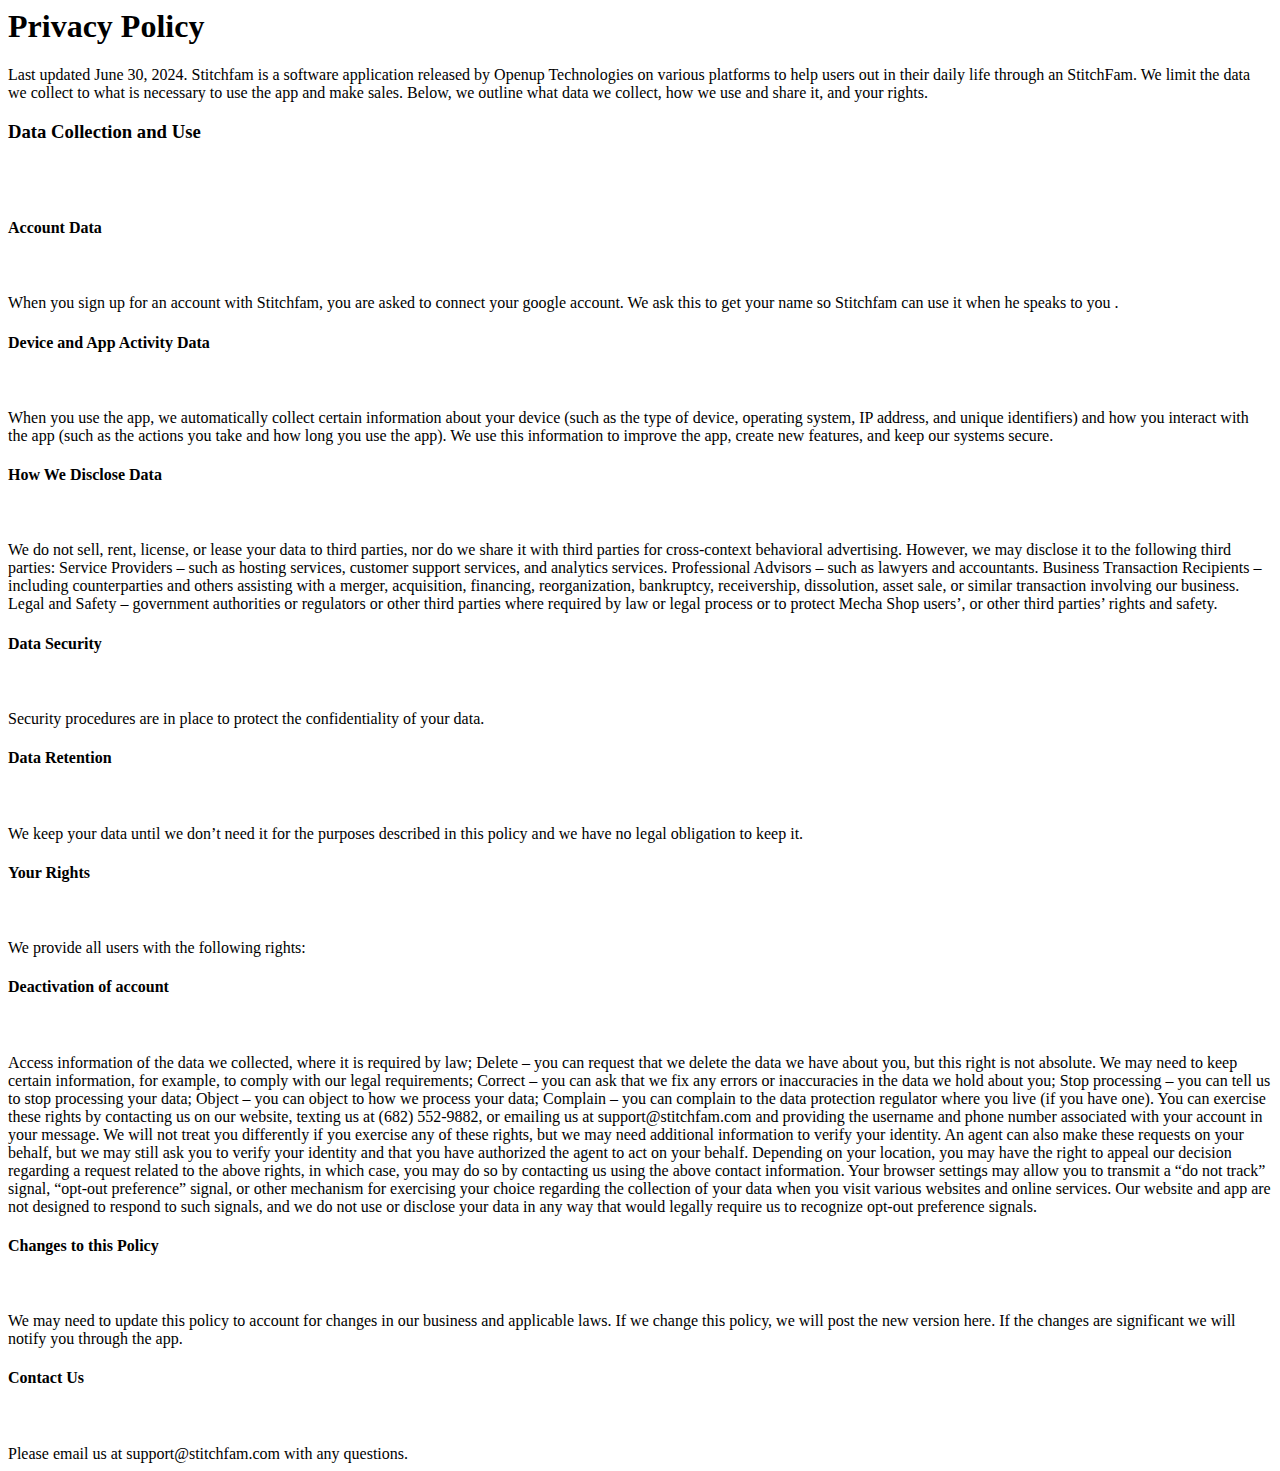
<file: privacy_policy.html>
</html>
<!DOCTYPE html>
<html>

<head>
    <meta charset="UTF-8">
    <meta content="IE=Edge" http-equiv="X-UA-Compatible">
    <title>Privacy Policy</title>

    <!-- iOS meta tags & icons -->
    <meta name="apple-mobile-web-app-capable" content="yes">
    <meta name="apple-mobile-web-app-status-bar-style" content="black">
    <meta name="apple-mobile-web-app-title" content="Stitchfam">
    <link rel="apple-touch-icon" href="icons/Icon-192.png">

    <!-- Favicon -->
    <link rel="icon" type="image/svg+xml" href="favicon.svg" />
</head>

<body>
    <h1>Privacy Policy</h1>

    Last updated June 30, 2024.

    Stitchfam is a software application released by Openup Technologies on various platforms to help users out in
    their
    daily life through an StitchFam. We limit the data we collect to what is necessary to use the app and make sales.
    Below,
    we outline what data we collect, how we use and share it, and your rights.

    <h3>Data Collection and Use</h3><br /><br />

    <h4>Account Data</h4><br /><br />

    When you sign up for an account with Stitchfam, you are asked to connect your google account. We ask this to get
    your
    name so Stitchfam can use it when he speaks to you .

    <h4>Device and App Activity Data</h4><br /><br />

    When you use the app, we automatically collect certain information about your device (such as the type of device,
    operating system, IP address, and unique identifiers) and how you interact with the app (such as the actions you
    take
    and how long you use the app). We use this information to improve the app, create new features, and keep our systems
    secure.

    <h4>How We Disclose Data</h4><br /><br />

    We do not sell, rent, license, or lease your data to third parties, nor do we share it with third parties for
    cross-context behavioral advertising. However, we may disclose it to the following third parties:

    Service Providers – such as hosting services, customer support services, and analytics services.

    Professional Advisors – such as lawyers and accountants.

    Business Transaction Recipients – including counterparties and others assisting with a merger, acquisition,
    financing,
    reorganization, bankruptcy, receivership, dissolution, asset sale, or similar transaction involving our business.

    Legal and Safety – government authorities or regulators or other third parties where required by law or legal
    process or
    to protect Mecha Shop users’, or other third parties’ rights and safety.





    <h4>Data Security</h4><br /><br />

    Security procedures are in place to protect the confidentiality of your data.

    <h4>Data Retention</h4><br /><br />

    We keep your data until we don’t need it for the purposes described in this policy and we have no legal obligation
    to
    keep it.

    <h4>Your Rights</h4><br /><br />

    We provide all users with the following rights:

    <h4>Deactivation of account</h4><br /><br />

    Access information of the data we collected, where it is required by law;

    Delete – you can request that we delete the data we have about you, but this right is not absolute. We may need to
    keep
    certain information, for example, to comply with our legal requirements;

    Correct – you can ask that we fix any errors or inaccuracies in the data we hold about you;

    Stop processing – you can tell us to stop processing your data;

    Object – you can object to how we process your data;

    Complain – you can complain to the data protection regulator where you live (if you have one).

    You can exercise these rights by contacting us on our website, texting us at (682) 552-9882, or emailing us at
    support@stitchfam.com and providing the username and phone number associated with your account in your message. We
    will
    not treat you differently if you exercise any of these rights, but we may need additional information to verify your
    identity. An agent can also make these requests on your behalf, but we may still ask you to verify your identity and
    that you have authorized the agent to act on your behalf. Depending on your location, you may have the right to
    appeal
    our decision regarding a request related to the above rights, in which case, you may do so by contacting us using
    the
    above contact information. Your browser settings may allow you to transmit a “do not track” signal, “opt-out
    preference”
    signal, or other mechanism for exercising your choice regarding the collection of your data when you visit various
    websites and online services. Our website and app are not designed to respond to such signals, and we do not use or
    disclose your data in any way that would legally require us to recognize opt-out preference signals.

    <h4>Changes to this Policy</h4><br /><br />

    We may need to update this policy to account for changes in our business and applicable laws. If we change this
    policy,
    we will post the new version here. If the changes are significant we will notify you through the app.

    <h4>Contact Us</h4><br /><br />

    Please email us at support@stitchfam.com with any questions.
</body>

</html>
</file>
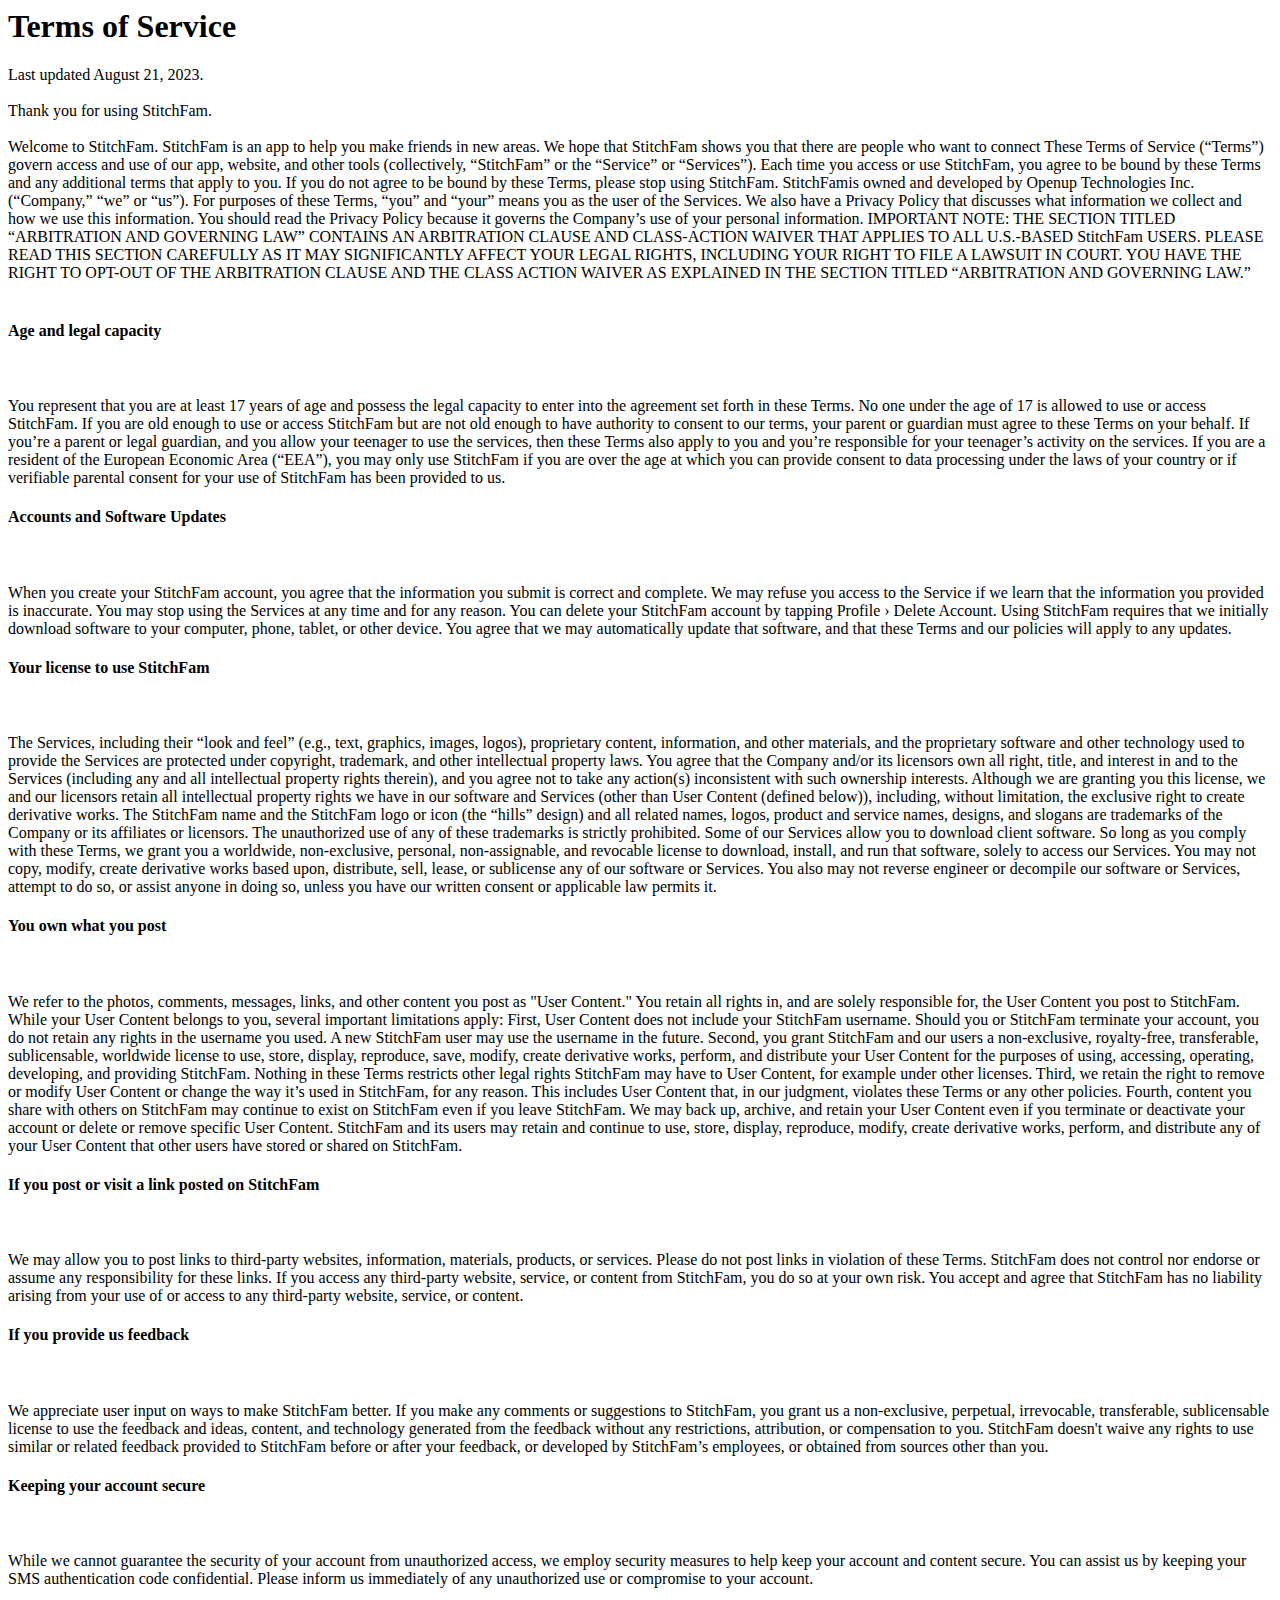
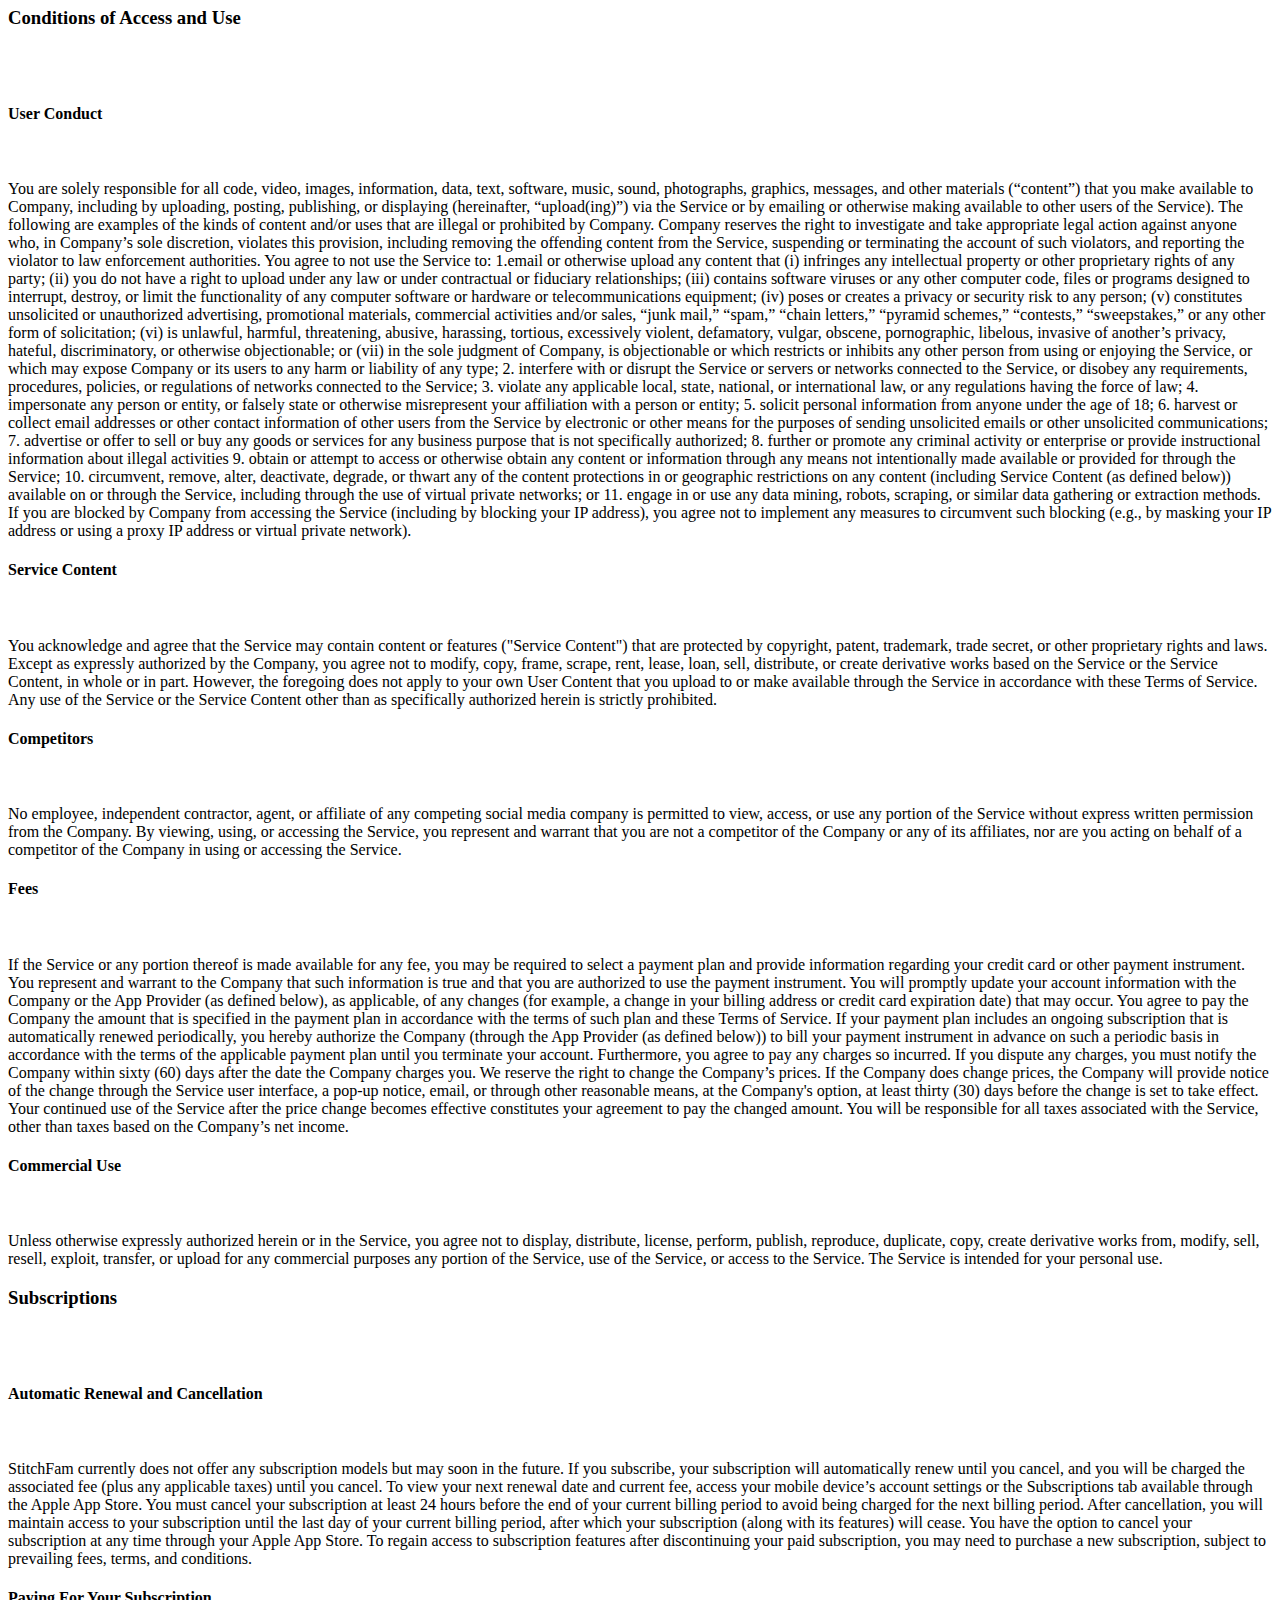
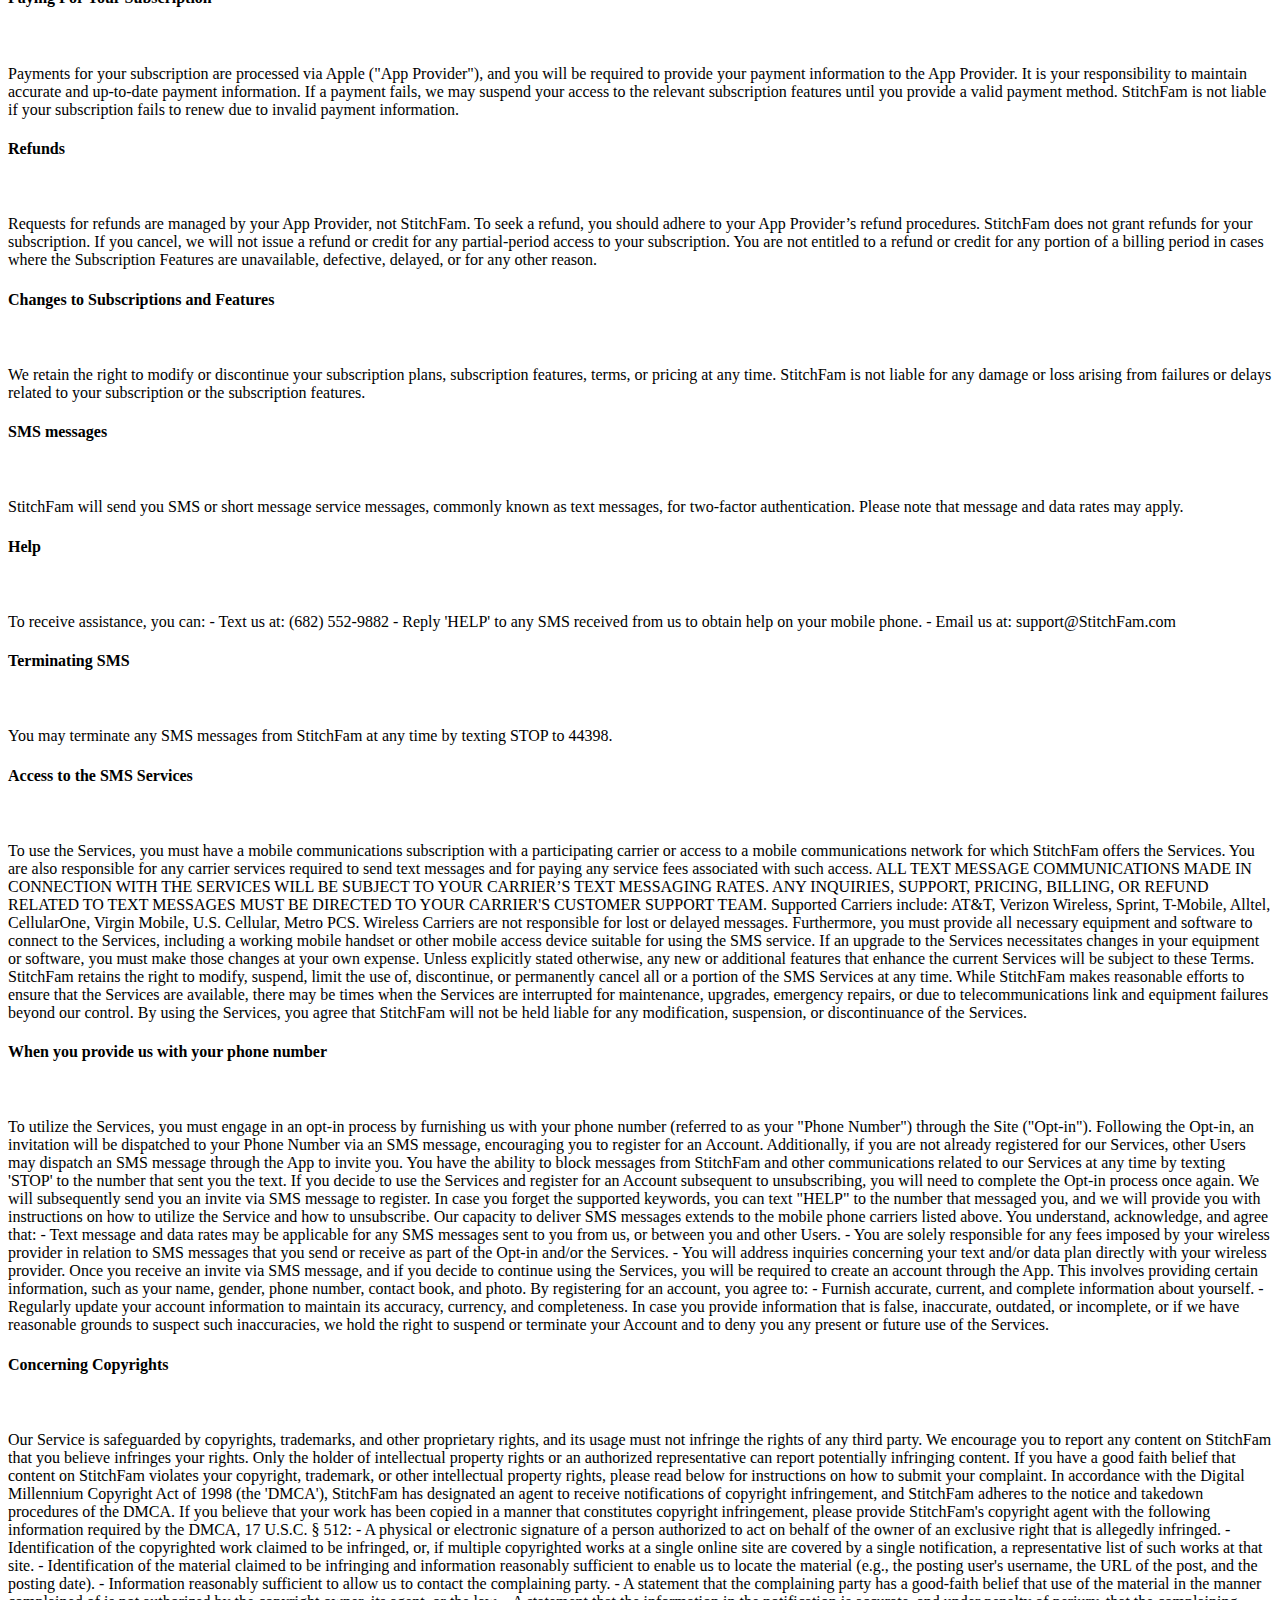
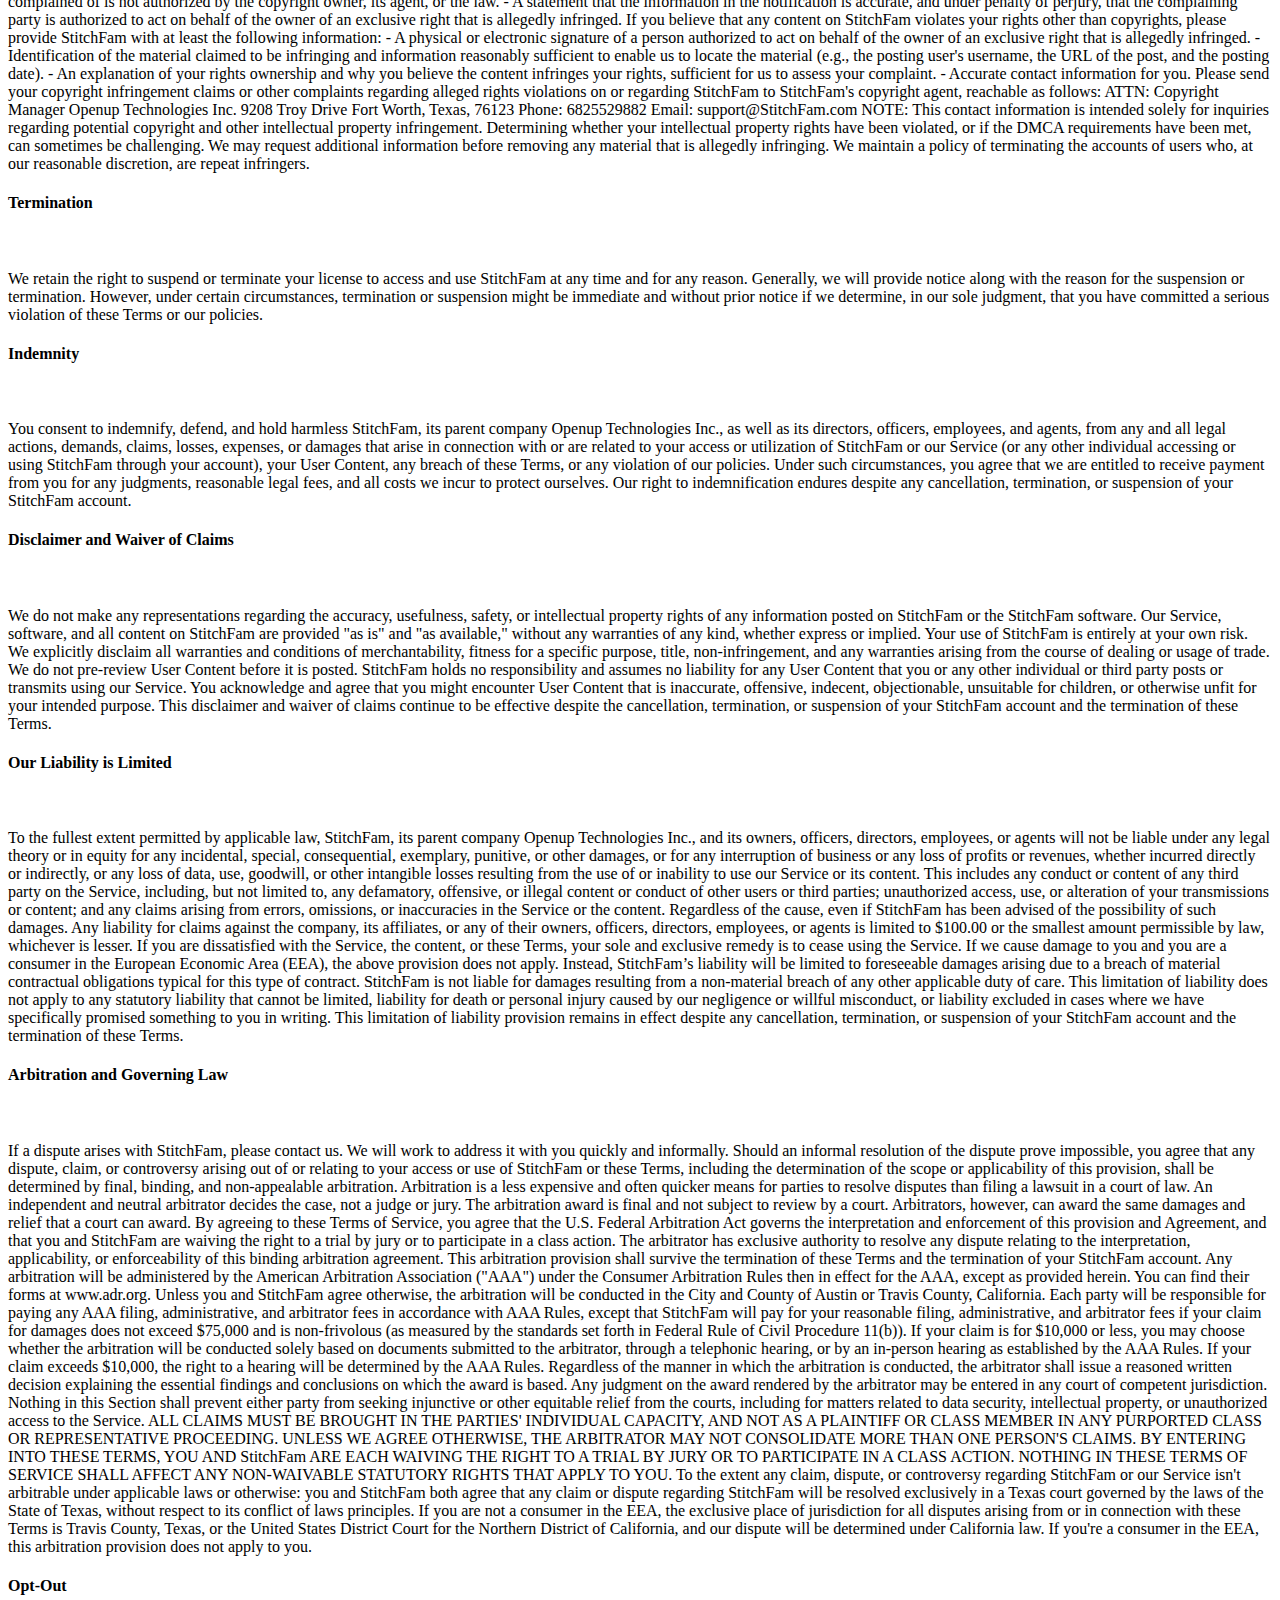
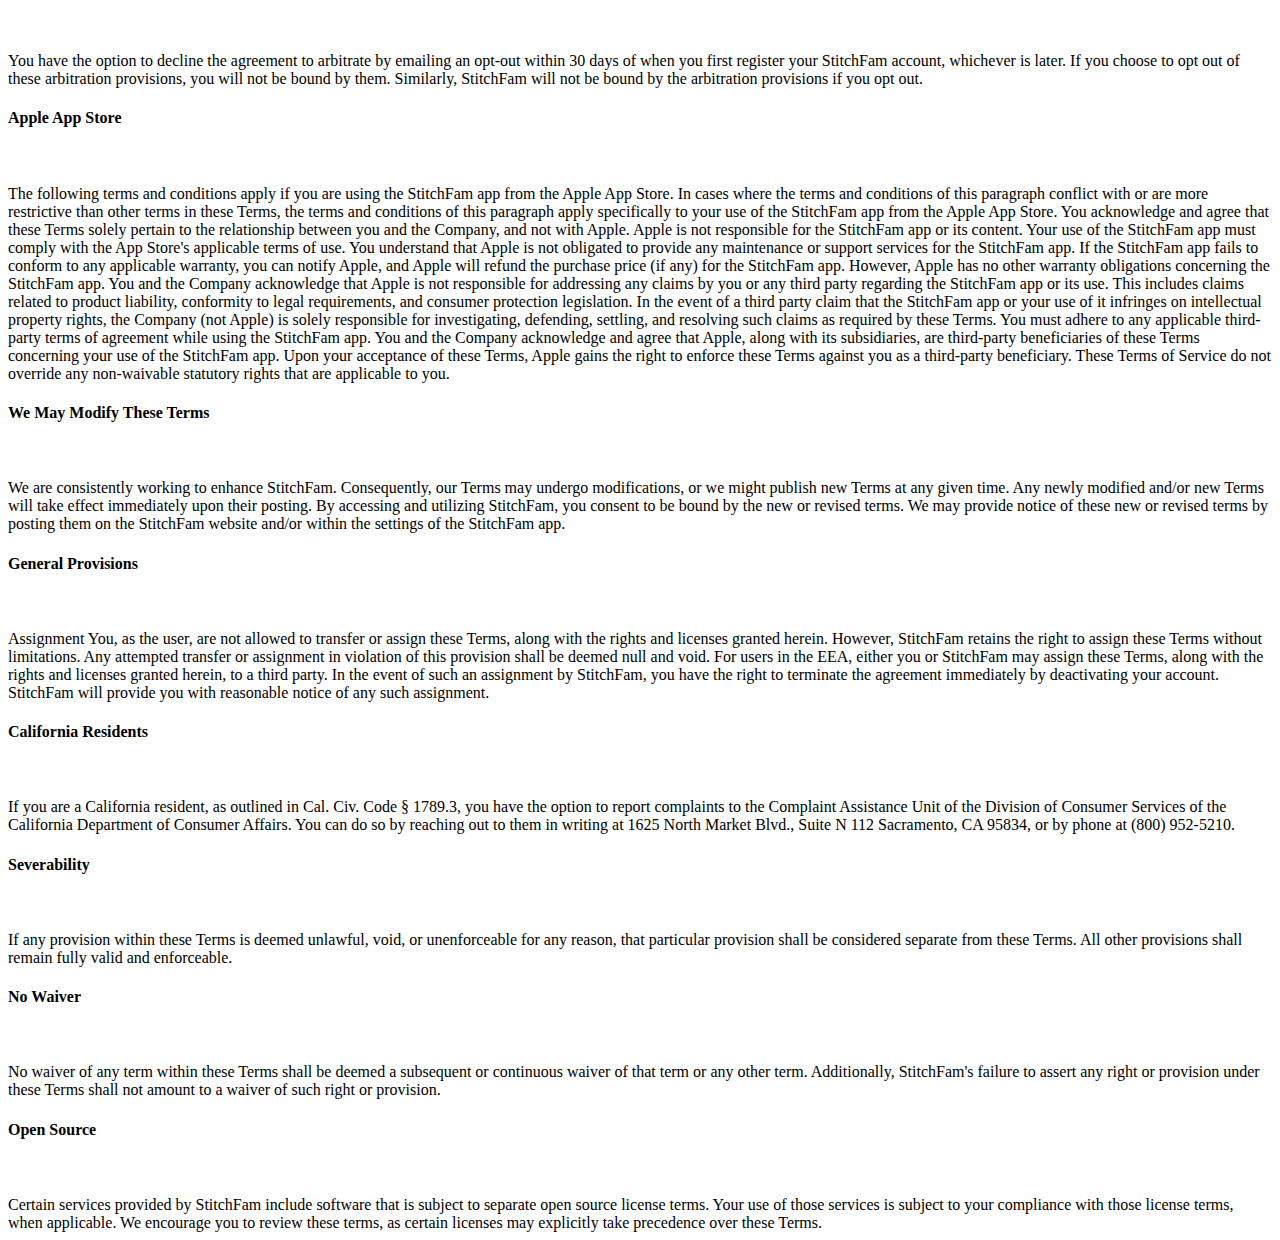
<file: tos.html>
</html>
<!DOCTYPE html>
<html>

<head>
    <meta charset="UTF-8">
    <meta content="IE=Edge" http-equiv="X-UA-Compatible">
    <title>Terms of Service</title>

    <!-- iOS meta tags & icons -->
    <meta name="apple-mobile-web-app-capable" content="yes">
    <meta name="apple-mobile-web-app-status-bar-style" content="black">
    <meta name="apple-mobile-web-app-title" content="Stitchfam">
    <link rel="apple-touch-icon" href="icons/Icon-192.png">

    <!-- Favicon -->
    <link rel="icon" type="image/svg+xml" href="favicon.svg" />
</head>

<body>
    <h1>Terms of Service</h1>

    Last updated August 21, 2023.<br /><br />

    Thank you for using StitchFam.<br /><br />

    Welcome to StitchFam. StitchFam is an app to help you make friends in new areas. We hope that StitchFam shows you
    that there are people who want to connect These Terms of Service (“Terms”) govern access and use of our app,
    website, and other tools (collectively, “StitchFam” or the “Service” or “Services”). Each time you access or use
    StitchFam, you agree to be bound by these Terms and any additional terms that apply to you. If you do not agree to
    be bound by these Terms, please stop using StitchFam. StitchFamis owned and developed by Openup Technologies Inc.
    (“Company,” “we” or “us”). For purposes of these Terms, “you” and “your” means you as the user of the Services. We
    also have a Privacy Policy that discusses what information we collect and how we use this information. You should
    read the Privacy Policy because it governs the Company’s use of your personal information. IMPORTANT NOTE: THE
    SECTION TITLED “ARBITRATION AND GOVERNING LAW” CONTAINS AN ARBITRATION CLAUSE AND CLASS-ACTION WAIVER THAT APPLIES
    TO ALL U.S.-BASED StitchFam USERS. PLEASE READ THIS SECTION CAREFULLY AS IT MAY SIGNIFICANTLY AFFECT YOUR LEGAL
    RIGHTS, INCLUDING YOUR RIGHT TO FILE A LAWSUIT IN COURT. YOU HAVE THE RIGHT TO OPT-OUT OF THE ARBITRATION CLAUSE AND
    THE CLASS ACTION WAIVER AS EXPLAINED IN THE SECTION TITLED “ARBITRATION AND GOVERNING LAW.”<br /><br />

    <h4>Age and legal capacity</h4><br /><br />

    You represent that you are at least 17 years of age and possess the legal capacity to enter into the agreement set
    forth in these Terms. No one under the age of 17 is allowed to use or access StitchFam. If you are old enough to use
    or access StitchFam but are not old enough to have authority to consent to our terms, your parent or guardian must
    agree to these Terms on your behalf. If you’re a parent or legal guardian, and you allow your teenager to use the
    services, then these Terms also apply to you and you’re responsible for your teenager’s activity on the services. If
    you are a resident of the European Economic Area (“EEA”), you may only use StitchFam if you are over the age at
    which you can provide consent to data processing under the laws of your country or if verifiable parental consent
    for your use of StitchFam has been provided to us.

    <h4>Accounts and Software Updates</h4><br /><br />

    When you create your StitchFam account, you agree that the information you submit is correct and complete. We may
    refuse you access to the Service if we learn that the information you provided is inaccurate. You may stop using the
    Services at any time and for any reason. You can delete your StitchFam account by tapping Profile › Delete Account.
    Using StitchFam requires that we initially download software to your computer, phone, tablet, or other device. You
    agree that we may automatically update that software, and that these Terms and our policies will apply to any
    updates.

    <h4>Your license to use StitchFam</h4><br /><br />

    The Services, including their “look and feel” (e.g., text, graphics, images, logos), proprietary content,
    information, and other materials, and the proprietary software and other technology used to provide the Services are
    protected under copyright, trademark, and other intellectual property laws. You agree that the Company and/or its
    licensors own all right, title, and interest in and to the Services (including any and all intellectual property
    rights therein), and you agree not to take any action(s) inconsistent with such ownership interests. Although we are
    granting you this license, we and our licensors retain all intellectual property rights we have in our software and
    Services (other than User Content (defined below)), including, without limitation, the exclusive right to create
    derivative works. The StitchFam name and the StitchFam logo or icon (the “hills” design) and all related names,
    logos, product and service names, designs, and slogans are trademarks of the Company or its affiliates or licensors.
    The unauthorized use of any of these trademarks is strictly prohibited. Some of our Services allow you to download
    client software. So long as you comply with these Terms, we grant you a worldwide, non-exclusive, personal,
    non-assignable, and revocable license to download, install, and run that software, solely to access our Services.
    You may not copy, modify, create derivative works based upon, distribute, sell, lease, or sublicense any of our
    software or Services. You also may not reverse engineer or decompile our software or Services, attempt to do so, or
    assist anyone in doing so, unless you have our written consent or applicable law permits it.

    <h4>You own what you post</h4><br /><br />

    We refer to the photos, comments, messages, links, and other content you post as "User Content." You retain all
    rights in, and are solely responsible for, the User Content you post to StitchFam. While your User Content belongs
    to you, several important limitations apply: First, User Content does not include your StitchFam username. Should
    you or StitchFam terminate your account, you do not retain any rights in the username you used. A new StitchFam user
    may use the username in the future. Second, you grant StitchFam and our users a non-exclusive, royalty-free,
    transferable, sublicensable, worldwide license to use, store, display, reproduce, save, modify, create derivative
    works, perform, and distribute your User Content for the purposes of using, accessing, operating, developing, and
    providing StitchFam. Nothing in these Terms restricts other legal rights StitchFam may have to User Content, for
    example under other licenses. Third, we retain the right to remove or modify User Content or change the way it’s
    used in StitchFam, for any reason. This includes User Content that, in our judgment, violates these Terms or any
    other policies. Fourth, content you share with others on StitchFam may continue to exist on StitchFam even if you
    leave StitchFam. We may back up, archive, and retain your User Content even if you terminate or deactivate your
    account or delete or remove specific User Content. StitchFam and its users may retain and continue to use, store,
    display, reproduce, modify, create derivative works, perform, and distribute any of your User Content that other
    users have stored or shared on StitchFam.

    <h4>If you post or visit a link posted on StitchFam</h4><br /><br />

    We may allow you to post links to third-party websites, information, materials, products, or services. Please do not
    post links in violation of these Terms. StitchFam does not control nor endorse or assume any responsibility for
    these links. If you access any third-party website, service, or content from StitchFam, you do so at your own risk.
    You accept and agree that StitchFam has no liability arising from your use of or access to any third-party website,
    service, or content.

    <h4>If you provide us feedback</h4><br /><br />

    We appreciate user input on ways to make StitchFam better. If you make any comments or suggestions to StitchFam, you
    grant us a non-exclusive, perpetual, irrevocable, transferable, sublicensable license to use the feedback and ideas,
    content, and technology generated from the feedback without any restrictions, attribution, or compensation to you.
    StitchFam doesn't waive any rights to use similar or related feedback provided to StitchFam before or after your
    feedback, or developed by StitchFam’s employees, or obtained from sources other than you.

    <h4>Keeping your account secure</h4><br /><br />

    While we cannot guarantee the security of your account from unauthorized access, we employ security measures to help
    keep your account and content secure. You can assist us by keeping your SMS authentication code confidential. Please
    inform us immediately of any unauthorized use or compromise to your account.

    <h3>Conditions of Access and Use</h3><br /><br />

    <h4>User Conduct</h4><br /><br />

    You are solely responsible for all code, video, images, information, data, text, software, music, sound,
    photographs, graphics, messages, and other materials (“content”) that you make available to Company, including by
    uploading, posting, publishing, or displaying (hereinafter, “upload(ing)”) via the Service or by emailing or
    otherwise making available to other users of the Service). The following are examples of the kinds of content and/or
    uses that are illegal or prohibited by Company. Company reserves the right to investigate and take appropriate legal
    action against anyone who, in Company’s sole discretion, violates this provision, including removing the offending
    content from the Service, suspending or terminating the account of such violators, and reporting the violator to law
    enforcement authorities. You agree to not use the Service to:

    1.email or otherwise upload any content that (i) infringes any intellectual property or other proprietary rights of
    any party; (ii) you do not have a right to upload under any law or under contractual or fiduciary relationships;
    (iii) contains software viruses or any other computer code, files or programs designed to interrupt, destroy, or
    limit the functionality of any computer software or hardware or telecommunications equipment; (iv) poses or creates
    a privacy or security risk to any person; (v) constitutes unsolicited or unauthorized advertising, promotional
    materials, commercial activities and/or sales, “junk mail,” “spam,” “chain letters,” “pyramid schemes,” “contests,”
    “sweepstakes,” or any other form of solicitation; (vi) is unlawful, harmful, threatening, abusive, harassing,
    tortious, excessively violent, defamatory, vulgar, obscene, pornographic, libelous, invasive of another’s privacy,
    hateful, discriminatory, or otherwise objectionable; or (vii) in the sole judgment of Company, is objectionable or
    which restricts or inhibits any other person from using or enjoying the Service, or which may expose Company or its
    users to any harm or liability of any type;

    2. interfere with or disrupt the Service or servers or networks connected to the Service, or disobey any
    requirements, procedures, policies, or regulations of networks connected to the Service;

    3. violate any applicable local, state, national, or international law, or any regulations having the force of law;

    4. impersonate any person or entity, or falsely state or otherwise misrepresent your affiliation with a person or
    entity;

    5. solicit personal information from anyone under the age of 18;

    6. harvest or collect email addresses or other contact information of other users from the Service by electronic or
    other means for the purposes of sending unsolicited emails or other unsolicited communications;

    7. advertise or offer to sell or buy any goods or services for any business purpose that is not specifically
    authorized;

    8. further or promote any criminal activity or enterprise or provide instructional information about illegal
    activities

    9. obtain or attempt to access or otherwise obtain any content or information through any means not intentionally
    made available or provided for through the Service;

    10. circumvent, remove, alter, deactivate, degrade, or thwart any of the content protections in or geographic
    restrictions on any content (including Service Content (as defined below)) available on or through the Service,
    including through the use of virtual private networks; or

    11. engage in or use any data mining, robots, scraping, or similar data gathering or extraction methods. If you are
    blocked by Company from accessing the Service (including by blocking your IP address), you agree not to implement
    any measures to circumvent such blocking (e.g., by masking your IP address or using a proxy IP address or virtual
    private network).

    <h4>Service Content</h4><br /><br />

    You acknowledge and agree that the Service may contain content or features ("Service Content") that are protected by
    copyright, patent, trademark, trade secret, or other proprietary rights and laws. Except as expressly authorized by
    the Company, you agree not to modify, copy, frame, scrape, rent, lease, loan, sell, distribute, or create derivative
    works based on the Service or the Service Content, in whole or in part. However, the foregoing does not apply to
    your own User Content that you upload to or make available through the Service in accordance with these Terms of
    Service. Any use of the Service or the Service Content other than as specifically authorized herein is strictly
    prohibited.

    <h4>Competitors</h4><br /><br />

    No employee, independent contractor, agent, or affiliate of any competing social media company is permitted to view,
    access, or use any portion of the Service without express written permission from the Company. By viewing, using, or
    accessing the Service, you represent and warrant that you are not a competitor of the Company or any of its
    affiliates, nor are you acting on behalf of a competitor of the Company in using or accessing the Service.

    <h4>Fees</h4><br /><br />

    If the Service or any portion thereof is made available for any fee, you may be required to select a payment plan
    and provide information regarding your credit card or other payment instrument. You represent and warrant to the
    Company that such information is true and that you are authorized to use the payment instrument. You will promptly
    update your account information with the Company or the App Provider (as defined below), as applicable, of any
    changes (for example, a change in your billing address or credit card expiration date) that may occur. You agree to
    pay the Company the amount that is specified in the payment plan in accordance with the terms of such plan and these
    Terms of Service. If your payment plan includes an ongoing subscription that is automatically renewed periodically,
    you hereby authorize the Company (through the App Provider (as defined below)) to bill your payment instrument in
    advance on such a periodic basis in accordance with the terms of the applicable payment plan until you terminate
    your account. Furthermore, you agree to pay any charges so incurred. If you dispute any charges, you must notify the
    Company within sixty (60) days after the date the Company charges you. We reserve the right to change the Company’s
    prices. If the Company does change prices, the Company will provide notice of the change through the Service user
    interface, a pop-up notice, email, or through other reasonable means, at the Company's option, at least thirty (30)
    days before the change is set to take effect. Your continued use of the Service after the price change becomes
    effective constitutes your agreement to pay the changed amount. You will be responsible for all taxes associated
    with the Service, other than taxes based on the Company’s net income.

    <h4>Commercial Use</h4><br /><br />

    Unless otherwise expressly authorized herein or in the Service, you agree not to display, distribute, license,
    perform, publish, reproduce, duplicate, copy, create derivative works from, modify, sell, resell, exploit, transfer,
    or upload for any commercial purposes any portion of the Service, use of the Service, or access to the Service. The
    Service is intended for your personal use.

    <h3>Subscriptions</h3><br /><br />

    <h4>Automatic Renewal and Cancellation</h4><br /><br />

    StitchFam currently does not offer any subscription models but may soon in the future. If you subscribe, your
    subscription will automatically renew until you cancel, and you will be charged the associated fee (plus any
    applicable taxes) until you cancel. To view your next renewal date and current fee, access your mobile device’s
    account settings or the Subscriptions tab available through the Apple App Store. You must cancel your subscription
    at least 24 hours before the end of your current billing period to avoid being charged for the next billing period.
    After cancellation, you will maintain access to your subscription until the last day of your current billing period,
    after which your subscription (along with its features) will cease. You have the option to cancel your subscription
    at any time through your Apple App Store. To regain access to subscription features after discontinuing your paid
    subscription, you may need to purchase a new subscription, subject to prevailing fees, terms, and conditions.

    <h4>Paying For Your Subscription</h4><br /><br />

    Payments for your subscription are processed via Apple ("App Provider"), and you will be required to provide your
    payment information to the App Provider. It is your responsibility to maintain accurate and up-to-date payment
    information. If a payment fails, we may suspend your access to the relevant subscription features until you provide
    a valid payment method. StitchFam is not liable if your subscription fails to renew due to invalid payment
    information.

    <h4>Refunds</h4><br /><br />

    Requests for refunds are managed by your App Provider, not StitchFam. To seek a refund, you should adhere to your
    App Provider’s refund procedures. StitchFam does not grant refunds for your subscription. If you cancel, we will not
    issue a refund or credit for any partial-period access to your subscription. You are not entitled to a refund or
    credit for any portion of a billing period in cases where the Subscription Features are unavailable, defective,
    delayed, or for any other reason.

    <h4>Changes to Subscriptions and Features</h4><br /><br />

    We retain the right to modify or discontinue your subscription plans, subscription features, terms, or pricing at
    any time. StitchFam is not liable for any damage or loss arising from failures or delays related to your
    subscription or the subscription features.

    <h4>SMS messages</h4><br /><br />

    StitchFam will send you SMS or short message service messages, commonly known as text messages, for two-factor
    authentication. Please note that message and data rates may apply.

    <h4>Help</h4><br /><br />

    To receive assistance, you can: - Text us at: (682) 552-9882 - Reply 'HELP' to any SMS received from us to obtain
    help on your mobile phone. - Email us at: support@StitchFam.com

    <h4>Terminating SMS</h4><br /><br />

    You may terminate any SMS messages from StitchFam at any time by texting STOP to 44398.

    <h4>Access to the SMS Services</h4><br /><br />

    To use the Services, you must have a mobile communications subscription with a participating carrier or access to a
    mobile communications network for which StitchFam offers the Services. You are also responsible for any carrier
    services required to send text messages and for paying any service fees associated with such access. ALL TEXT
    MESSAGE COMMUNICATIONS MADE IN CONNECTION WITH THE SERVICES WILL BE SUBJECT TO YOUR CARRIER’S TEXT MESSAGING RATES.
    ANY INQUIRIES, SUPPORT, PRICING, BILLING, OR REFUND RELATED TO TEXT MESSAGES MUST BE DIRECTED TO YOUR CARRIER'S
    CUSTOMER SUPPORT TEAM. Supported Carriers include: AT&T, Verizon Wireless, Sprint, T-Mobile, Alltel, CellularOne,
    Virgin Mobile, U.S. Cellular, Metro PCS. Wireless Carriers are not responsible for lost or delayed messages.
    Furthermore, you must provide all necessary equipment and software to connect to the Services, including a working
    mobile handset or other mobile access device suitable for using the SMS service. If an upgrade to the Services
    necessitates changes in your equipment or software, you must make those changes at your own expense. Unless
    explicitly stated otherwise, any new or additional features that enhance the current Services will be subject to
    these Terms. StitchFam retains the right to modify, suspend, limit the use of, discontinue, or permanently cancel
    all or a portion of the SMS Services at any time. While StitchFam makes reasonable efforts to ensure that the
    Services are available, there may be times when the Services are interrupted for maintenance, upgrades, emergency
    repairs, or due to telecommunications link and equipment failures beyond our control. By using the Services, you
    agree that StitchFam will not be held liable for any modification, suspension, or discontinuance of the Services.

    <h4>When you provide us with your phone number</h4><br /><br />

    To utilize the Services, you must engage in an opt-in process by furnishing us with your phone number (referred to
    as your "Phone Number") through the Site ("Opt-in"). Following the Opt-in, an invitation will be dispatched to your
    Phone Number via an SMS message, encouraging you to register for an Account. Additionally, if you are not already
    registered for our Services, other Users may dispatch an SMS message through the App to invite you. You have the
    ability to block messages from StitchFam and other communications related to our Services at any time by texting
    'STOP' to the number that sent you the text. If you decide to use the Services and register for an Account
    subsequent to unsubscribing, you will need to complete the Opt-in process once again. We will subsequently send you
    an invite via SMS message to register. In case you forget the supported keywords, you can text "HELP" to the number
    that messaged you, and we will provide you with instructions on how to utilize the Service and how to unsubscribe.
    Our capacity to deliver SMS messages extends to the mobile phone carriers listed above. You understand, acknowledge,
    and agree that: - Text message and data rates may be applicable for any SMS messages sent to you from us, or between
    you and other Users. - You are solely responsible for any fees imposed by your wireless provider in relation to SMS
    messages that you send or receive as part of the Opt-in and/or the Services. - You will address inquiries concerning
    your text and/or data plan directly with your wireless provider. Once you receive an invite via SMS message, and if
    you decide to continue using the Services, you will be required to create an account through the App. This involves
    providing certain information, such as your name, gender, phone number, contact book, and photo. By registering for
    an account, you agree to: - Furnish accurate, current, and complete information about yourself. - Regularly update
    your account information to maintain its accuracy, currency, and completeness. In case you provide information that
    is false, inaccurate, outdated, or incomplete, or if we have reasonable grounds to suspect such inaccuracies, we
    hold the right to suspend or terminate your Account and to deny you any present or future use of the Services.

    <h4>Concerning Copyrights</h4><br /><br />

    Our Service is safeguarded by copyrights, trademarks, and other proprietary rights, and its usage must not infringe
    the rights of any third party. We encourage you to report any content on StitchFam that you believe infringes your
    rights. Only the holder of intellectual property rights or an authorized representative can report potentially
    infringing content. If you have a good faith belief that content on StitchFam violates your copyright, trademark, or
    other intellectual property rights, please read below for instructions on how to submit your complaint. In
    accordance with the Digital Millennium Copyright Act of 1998 (the 'DMCA'), StitchFam has designated an agent to
    receive notifications of copyright infringement, and StitchFam adheres to the notice and takedown procedures of the
    DMCA. If you believe that your work has been copied in a manner that constitutes copyright infringement, please
    provide StitchFam's copyright agent with the following information required by the DMCA, 17 U.S.C. § 512: - A
    physical or electronic signature of a person authorized to act on behalf of the owner of an exclusive right that is
    allegedly infringed. - Identification of the copyrighted work claimed to be infringed, or, if multiple copyrighted
    works at a single online site are covered by a single notification, a representative list of such works at that
    site. - Identification of the material claimed to be infringing and information reasonably sufficient to enable us
    to locate the material (e.g., the posting user's username, the URL of the post, and the posting date). - Information
    reasonably sufficient to allow us to contact the complaining party. - A statement that the complaining party has a
    good-faith belief that use of the material in the manner complained of is not authorized by the copyright owner, its
    agent, or the law. - A statement that the information in the notification is accurate, and under penalty of perjury,
    that the complaining party is authorized to act on behalf of the owner of an exclusive right that is allegedly
    infringed. If you believe that any content on StitchFam violates your rights other than copyrights, please provide
    StitchFam with at least the following information: - A physical or electronic signature of a person authorized to
    act on behalf of the owner of an exclusive right that is allegedly infringed. - Identification of the material
    claimed to be infringing and information reasonably sufficient to enable us to locate the material (e.g., the
    posting user's username, the URL of the post, and the posting date). - An explanation of your rights ownership and
    why you believe the content infringes your rights, sufficient for us to assess your complaint. - Accurate contact
    information for you. Please send your copyright infringement claims or other complaints regarding alleged rights
    violations on or regarding StitchFam to StitchFam's copyright agent, reachable as follows: ATTN: Copyright Manager
    Openup Technologies Inc. 9208 Troy Drive Fort Worth, Texas, 76123 Phone: 6825529882 Email: support@StitchFam.com
    NOTE: This contact information is intended solely for inquiries regarding potential copyright and other intellectual
    property infringement. Determining whether your intellectual property rights have been violated, or if the DMCA
    requirements have been met, can sometimes be challenging. We may request additional information before removing any
    material that is allegedly infringing. We maintain a policy of terminating the accounts of users who, at our
    reasonable discretion, are repeat infringers.

    <h4>Termination</h4><br /><br />

    We retain the right to suspend or terminate your license to access and use StitchFam at any time and for any reason.
    Generally, we will provide notice along with the reason for the suspension or termination. However, under certain
    circumstances, termination or suspension might be immediate and without prior notice if we determine, in our sole
    judgment, that you have committed a serious violation of these Terms or our policies.

    <h4>Indemnity</h4><br /><br />

    You consent to indemnify, defend, and hold harmless StitchFam, its parent company Openup Technologies Inc., as well
    as its directors, officers, employees, and agents, from any and all legal actions, demands, claims, losses,
    expenses, or damages that arise in connection with or are related to your access or utilization of StitchFam or our
    Service (or any other individual accessing or using StitchFam through your account), your User Content, any breach
    of these Terms, or any violation of our policies. Under such circumstances, you agree that we are entitled to
    receive payment from you for any judgments, reasonable legal fees, and all costs we incur to protect ourselves. Our
    right to indemnification endures despite any cancellation, termination, or suspension of your StitchFam account.

    <h4>Disclaimer and Waiver of Claims</h4><br /><br />

    We do not make any representations regarding the accuracy, usefulness, safety, or intellectual property rights of
    any information posted on StitchFam or the StitchFam software. Our Service, software, and all content on StitchFam
    are provided "as is" and "as available," without any warranties of any kind, whether express or implied. Your use of
    StitchFam is entirely at your own risk. We explicitly disclaim all warranties and conditions of merchantability,
    fitness for a specific purpose, title, non-infringement, and any warranties arising from the course of dealing or
    usage of trade. We do not pre-review User Content before it is posted. StitchFam holds no responsibility and assumes
    no liability for any User Content that you or any other individual or third party posts or transmits using our
    Service. You acknowledge and agree that you might encounter User Content that is inaccurate, offensive, indecent,
    objectionable, unsuitable for children, or otherwise unfit for your intended purpose. This disclaimer and waiver of
    claims continue to be effective despite the cancellation, termination, or suspension of your StitchFam account and
    the termination of these Terms.

    <h4>Our Liability is Limited</h4><br /><br />

    To the fullest extent permitted by applicable law, StitchFam, its parent company Openup Technologies Inc., and its
    owners, officers, directors, employees, or agents will not be liable under any legal theory or in equity for any
    incidental, special, consequential, exemplary, punitive, or other damages, or for any interruption of business or
    any loss of profits or revenues, whether incurred directly or indirectly, or any loss of data, use, goodwill, or
    other intangible losses resulting from the use of or inability to use our Service or its content. This includes any
    conduct or content of any third party on the Service, including, but not limited to, any defamatory, offensive, or
    illegal content or conduct of other users or third parties; unauthorized access, use, or alteration of your
    transmissions or content; and any claims arising from errors, omissions, or inaccuracies in the Service or the
    content. Regardless of the cause, even if StitchFam has been advised of the possibility of such damages. Any
    liability for claims against the company, its affiliates, or any of their owners, officers, directors, employees, or
    agents is limited to $100.00 or the smallest amount permissible by law, whichever is lesser. If you are dissatisfied
    with the Service, the content, or these Terms, your sole and exclusive remedy is to cease using the Service. If we
    cause damage to you and you are a consumer in the European Economic Area (EEA), the above provision does not apply.
    Instead, StitchFam’s liability will be limited to foreseeable damages arising due to a breach of material
    contractual obligations typical for this type of contract. StitchFam is not liable for damages resulting from a
    non-material breach of any other applicable duty of care. This limitation of liability does not apply to any
    statutory liability that cannot be limited, liability for death or personal injury caused by our negligence or
    willful misconduct, or liability excluded in cases where we have specifically promised something to you in writing.
    This limitation of liability provision remains in effect despite any cancellation, termination, or suspension of
    your StitchFam account and the termination of these Terms.

    <h4>Arbitration and Governing Law</h4><br /><br />

    If a dispute arises with StitchFam, please contact us. We will work to address it with you quickly and informally.
    Should an informal resolution of the dispute prove impossible, you agree that any dispute, claim, or controversy
    arising out of or relating to your access or use of StitchFam or these Terms, including the determination of the
    scope or applicability of this provision, shall be determined by final, binding, and non-appealable arbitration.
    Arbitration is a less expensive and often quicker means for parties to resolve disputes than filing a lawsuit in a
    court of law. An independent and neutral arbitrator decides the case, not a judge or jury. The arbitration award is
    final and not subject to review by a court. Arbitrators, however, can award the same damages and relief that a court
    can award. By agreeing to these Terms of Service, you agree that the U.S. Federal Arbitration Act governs the
    interpretation and enforcement of this provision and Agreement, and that you and StitchFam are waiving the right to
    a trial by jury or to participate in a class action. The arbitrator has exclusive authority to resolve any dispute
    relating to the interpretation, applicability, or enforceability of this binding arbitration agreement. This
    arbitration provision shall survive the termination of these Terms and the termination of your StitchFam account.
    Any arbitration will be administered by the American Arbitration Association ("AAA") under the Consumer Arbitration
    Rules then in effect for the AAA, except as provided herein. You can find their forms at www.adr.org. Unless you and
    StitchFam agree otherwise, the arbitration will be conducted in the City and County of Austin or Travis County,
    California. Each party will be responsible for paying any AAA filing, administrative, and arbitrator fees in
    accordance with AAA Rules, except that StitchFam will pay for your reasonable filing, administrative, and arbitrator
    fees if your claim for damages does not exceed $75,000 and is non-frivolous (as measured by the standards set forth
    in Federal Rule of Civil Procedure 11(b)). If your claim is for $10,000 or less, you may choose whether the
    arbitration will be conducted solely based on documents submitted to the arbitrator, through a telephonic hearing,
    or by an in-person hearing as established by the AAA Rules. If your claim exceeds $10,000, the right to a hearing
    will be determined by the AAA Rules. Regardless of the manner in which the arbitration is conducted, the arbitrator
    shall issue a reasoned written decision explaining the essential findings and conclusions on which the award is
    based. Any judgment on the award rendered by the arbitrator may be entered in any court of competent jurisdiction.
    Nothing in this Section shall prevent either party from seeking injunctive or other equitable relief from the
    courts, including for matters related to data security, intellectual property, or unauthorized access to the
    Service. ALL CLAIMS MUST BE BROUGHT IN THE PARTIES' INDIVIDUAL CAPACITY, AND NOT AS A PLAINTIFF OR CLASS MEMBER IN
    ANY PURPORTED CLASS OR REPRESENTATIVE PROCEEDING. UNLESS WE AGREE OTHERWISE, THE ARBITRATOR MAY NOT CONSOLIDATE MORE
    THAN ONE PERSON'S CLAIMS. BY ENTERING INTO THESE TERMS, YOU AND StitchFam ARE EACH WAIVING THE RIGHT TO A TRIAL BY
    JURY OR TO PARTICIPATE IN A CLASS ACTION. NOTHING IN THESE TERMS OF SERVICE SHALL AFFECT ANY NON-WAIVABLE STATUTORY
    RIGHTS THAT APPLY TO YOU. To the extent any claim, dispute, or controversy regarding StitchFam or our Service isn't
    arbitrable under applicable laws or otherwise: you and StitchFam both agree that any claim or dispute regarding
    StitchFam will be resolved exclusively in a Texas court governed by the laws of the State of Texas, without respect
    to its conflict of laws principles. If you are not a consumer in the EEA, the exclusive place of jurisdiction for
    all disputes arising from or in connection with these Terms is Travis County, Texas, or the United States District
    Court for the Northern District of California, and our dispute will be determined under California law. If you're a
    consumer in the EEA, this arbitration provision does not apply to you.

    <h4>Opt-Out</h4><br /><br />

    You have the option to decline the agreement to arbitrate by emailing an opt-out within 30 days of when you first
    register your StitchFam account, whichever is later. If you choose to opt out of these arbitration provisions, you
    will not be bound by them. Similarly, StitchFam will not be bound by the arbitration provisions if you opt out.

    <h4>Apple App Store</h4><br /><br />

    The following terms and conditions apply if you are using the StitchFam app from the Apple App Store. In cases where
    the terms and conditions of this paragraph conflict with or are more restrictive than other terms in these Terms,
    the terms and conditions of this paragraph apply specifically to your use of the StitchFam app from the Apple App
    Store. You acknowledge and agree that these Terms solely pertain to the relationship between you and the Company,
    and not with Apple. Apple is not responsible for the StitchFam app or its content. Your use of the StitchFam app
    must comply with the App Store's applicable terms of use. You understand that Apple is not obligated to provide any
    maintenance or support services for the StitchFam app. If the StitchFam app fails to conform to any applicable
    warranty, you can notify Apple, and Apple will refund the purchase price (if any) for the StitchFam app. However,
    Apple has no other warranty obligations concerning the StitchFam app. You and the Company acknowledge that Apple is
    not responsible for addressing any claims by you or any third party regarding the StitchFam app or its use. This
    includes claims related to product liability, conformity to legal requirements, and consumer protection legislation.
    In the event of a third party claim that the StitchFam app or your use of it infringes on intellectual property
    rights, the Company (not Apple) is solely responsible for investigating, defending, settling, and resolving such
    claims as required by these Terms. You must adhere to any applicable third-party terms of agreement while using the
    StitchFam app. You and the Company acknowledge and agree that Apple, along with its subsidiaries, are third-party
    beneficiaries of these Terms concerning your use of the StitchFam app. Upon your acceptance of these Terms, Apple
    gains the right to enforce these Terms against you as a third-party beneficiary. These Terms of Service do not
    override any non-waivable statutory rights that are applicable to you.

    <h4>We May Modify These Terms</h4><br /><br />

    We are consistently working to enhance StitchFam. Consequently, our Terms may undergo modifications, or we might
    publish new Terms at any given time. Any newly modified and/or new Terms will take effect immediately upon their
    posting. By accessing and utilizing StitchFam, you consent to be bound by the new or revised terms. We may provide
    notice of these new or revised terms by posting them on the StitchFam website and/or within the settings of the
    StitchFam app.

    <h4>General Provisions</h4><br /><br />

    Assignment You, as the user, are not allowed to transfer or assign these Terms, along with the rights and licenses
    granted herein. However, StitchFam retains the right to assign these Terms without limitations. Any attempted
    transfer or assignment in violation of this provision shall be deemed null and void. For users in the EEA, either
    you or StitchFam may assign these Terms, along with the rights and licenses granted herein, to a third party. In the
    event of such an assignment by StitchFam, you have the right to terminate the agreement immediately by deactivating
    your account. StitchFam will provide you with reasonable notice of any such assignment.

    <h4>California Residents</h4><br /><br />

    If you are a California resident, as outlined in Cal. Civ. Code § 1789.3, you have the option to report complaints
    to the Complaint Assistance Unit of the Division of Consumer Services of the California Department of Consumer
    Affairs. You can do so by reaching out to them in writing at 1625 North Market Blvd., Suite N 112 Sacramento, CA
    95834, or by phone at (800) 952-5210.

    <h4>Severability</h4><br /><br />

    If any provision within these Terms is deemed unlawful, void, or unenforceable for any reason, that particular
    provision shall be considered separate from these Terms. All other provisions shall remain fully valid and
    enforceable.

    <h4>No Waiver</h4><br /><br />

    No waiver of any term within these Terms shall be deemed a subsequent or continuous waiver of that term or any other
    term. Additionally, StitchFam's failure to assert any right or provision under these Terms shall not amount to a
    waiver of such right or provision.

    <h4>Open Source</h4><br /><br />

    Certain services provided by StitchFam include software that is subject to separate open source license terms. Your
    use of those services is subject to your compliance with those license terms, when applicable. We encourage you to
    review these terms, as certain licenses may explicitly take precedence over these Terms.

</body>

</html>
</file>
